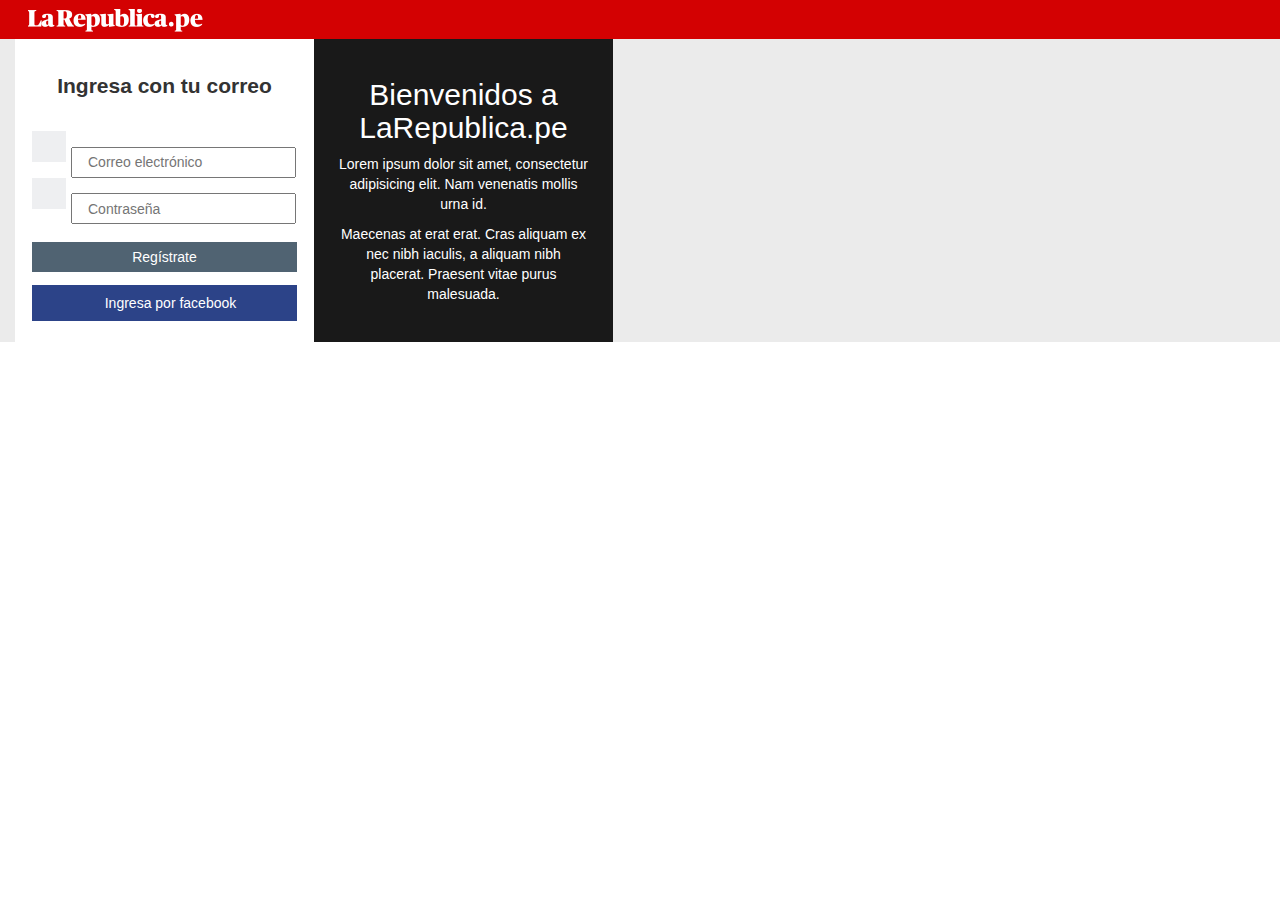
<file: index.html>
<!DOCTYPE html>
<html lang="en">
<head>
	<meta charset="UTF-8">
	<title>Login</title>
	<link href="https://maxcdn.bootstrapcdn.com/bootstrap/3.3.7/css/bootstrap.min.css" rel="stylesheet" integrity="sha384-BVYiiSIFeK1dGmJRAkycuHAHRg32OmUcww7on3RYdg4Va+PmSTsz/K68vbdEjh4u" crossorigin="anonymous">
	<meta name="viewport" content="width=device-width, user-scalable=no, initial-scale=1.0, maximum-scale=1.0, minimum-scale=1.0">
	<link href="https://maxcdn.bootstrapcdn.com/font-awesome/4.6.3/css/font-awesome.min.css" rel="stylesheet" integrity="sha384-T8Gy5hrqNKT+hzMclPo118YTQO6cYprQmhrYwIiQ/3axmI1hQomh7Ud2hPOy8SP1" crossorigin="anonymous">
	<link rel="stylesheet" href="main.css">

</head>
<body>

	<header>
		<div class="container-fluid">	
			<div class="row">
				<div class="col-md-12">
					<strong class="f-left GlrHeader-logo">
						<a href="/">La Republica</a>
					</strong>
				</div>				
			</div>
		</div>
	</header>

	<div class="glr-login">
		<div class="container-fluid">
			<div class="row">
				<div class="col-md-12">
					<div class="wrap-login clearfix">
						<div class="box left">
							<p>Ingresa con tu correo</p>
							<form action="">
								<div class="input-group">
									<span><i class="fa fa-envelope" aria-hidden="true"></i></span>
									<input type="email" id="email" name="email" placeholder="Correo electrónico">
								</div>
								<div class="input-group">
									<span><i class="fa fa-lock" aria-hidden="true"></i></span>
									<input type="password" id="password" name="password" placeholder="Contraseña">
								</div>
								<div class="input-group">
									<input type="submit" id="btn-submit" value="Regístrate">
								</div>
							</form>
							<a href="" class="facebook" id="login-facebook">
		      					<span>
		      						<i class="fa fa-facebook" aria-hidden="true"></i>
		      						Ingresa por facebook
		      					</span>		
		      				</a>
		      				<script>
		      					window.fbAsyncInit = function() {
    								FB.init({
      									appId      : 'your-app-id',
									    xfbml      : true,
									    version    : 'v2.7'
									});
								};


		      					// Load the SDK asynchronously
								  (function(d, s, id) {
								    var js, fjs = d.getElementsByTagName(s)[0];
								    if (d.getElementById(id)) return;
								    js = d.createElement(s); js.id = id;
								    js.src = "//connect.facebook.net/en_US/sdk.js";
								    fjs.parentNode.insertBefore(js, fjs);
								  }(document, 'script', 'facebook-jssdk'));
		      				</script>

						</div>
						<div class="box right">
							<h2>Bienvenidos a LaRepublica.pe</h2>
							<p>Lorem ipsum dolor sit amet, consectetur adipisicing elit. Nam venenatis mollis urna id.</p>
							<p>Maecenas at erat erat. Cras aliquam ex nec nibh iaculis, a aliquam nibh placerat. Praesent vitae purus malesuada.</p>
						</div>
					</div>
				</div>
			</div>			
		</div>
	</div>	




	<script src="https://code.jquery.com/jquery-1.10.2.min.js"></script>
    <script src="https://maxcdn.bootstrapcdn.com/bootstrap/3.3.6/js/bootstrap.min.js" integrity="sha384-0mSbJDEHialfmuBBQP6A4Qrprq5OVfW37PRR3j5ELqxss1yVqOtnepnHVP9aJ7xS" crossorigin="anonymous"></script>
    <script src="main.js"></script>
</body>
</html>
</file>
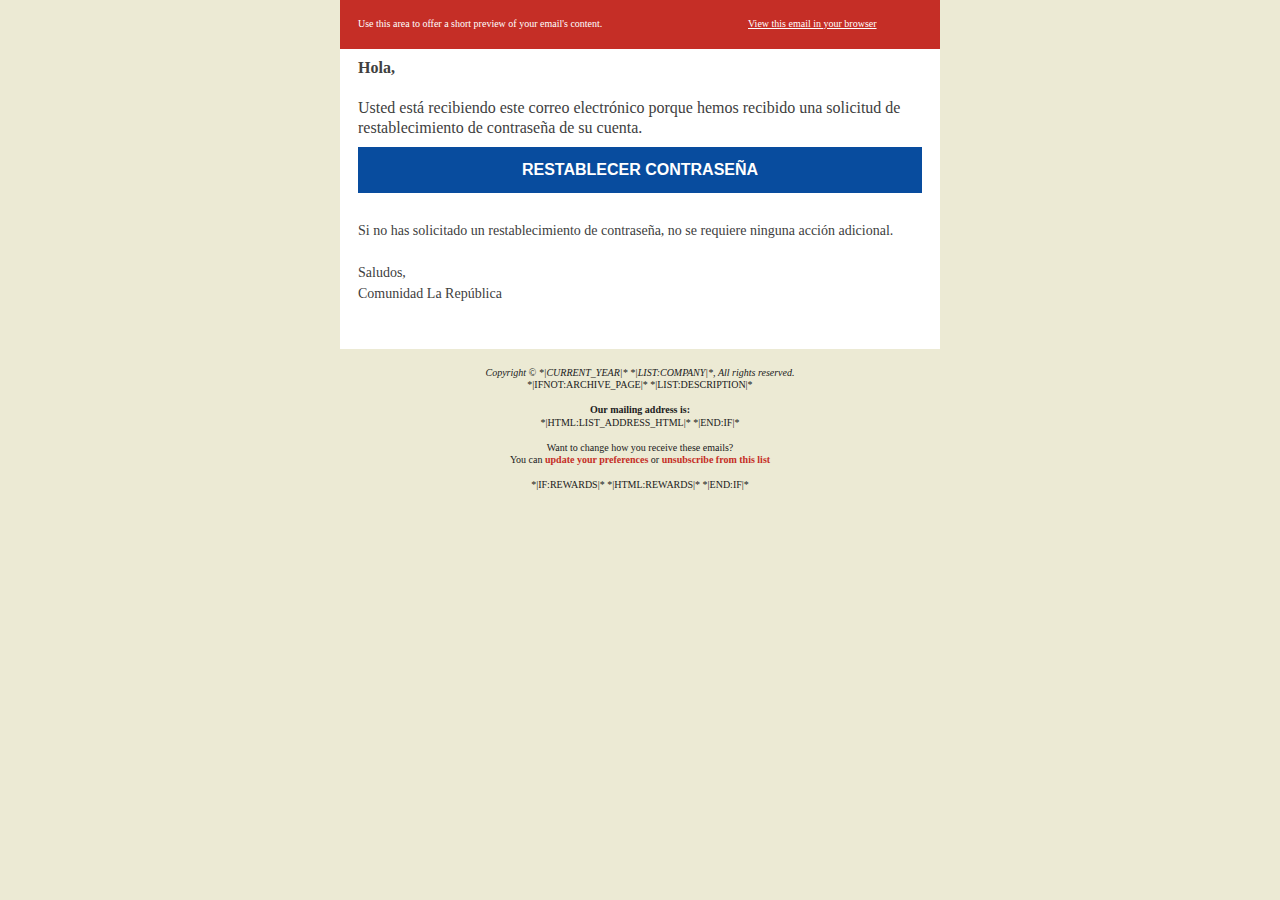
<file: login/demo.html>
<!doctype html>
<html xmlns="http://www.w3.org/1999/xhtml" xmlns:v="urn:schemas-microsoft-com:vml" xmlns:o="urn:schemas-microsoft-com:office:office">
    <head>
    	<!-- NAME: ELEGANT -->
        <!--[if gte mso 15]>
		<xml>
			<o:OfficeDocumentSettings>
			<o:AllowPNG/>
			<o:PixelsPerInch>96</o:PixelsPerInch>
			</o:OfficeDocumentSettings>
		</xml>
		<![endif]-->
		<meta charset="UTF-8">
        <meta http-equiv="X-UA-Compatible" content="IE=edge">
        <meta name="viewport" content="width=device-width, initial-scale=1">
		<title>*|MC:SUBJECT|*</title>
        
    <style type="text/css">
		p{
			margin:10px 0;
			padding:0;
		}
		table{
			border-collapse:collapse;
		}
		h1,h2,h3,h4,h5,h6{
			display:block;
			margin:0;
			padding:0;
		}
		img,a img{
			border:0;
			height:auto;
			outline:none;
			text-decoration:none;
		}
		body,#bodyTable,#bodyCell{
			height:100%;
			margin:0;
			padding:0;
			width:100%;
		}
		#outlook a{
			padding:0;
		}
		img{
			-ms-interpolation-mode:bicubic;
		}
		table{
			mso-table-lspace:0pt;
			mso-table-rspace:0pt;
		}
		.ReadMsgBody{
			width:100%;
		}
		.ExternalClass{
			width:100%;
		}
		p,a,li,td,blockquote{
			mso-line-height-rule:exactly;
		}
		a[href^=tel],a[href^=sms]{
			color:inherit;
			cursor:default;
			text-decoration:none;
		}
		p,a,li,td,body,table,blockquote{
			-ms-text-size-adjust:100%;
			-webkit-text-size-adjust:100%;
		}
		.ExternalClass,.ExternalClass p,.ExternalClass td,.ExternalClass div,.ExternalClass span,.ExternalClass font{
			line-height:100%;
		}
		a[x-apple-data-detectors]{
			color:inherit !important;
			text-decoration:none !important;
			font-size:inherit !important;
			font-family:inherit !important;
			font-weight:inherit !important;
			line-height:inherit !important;
		}
		a.mcnButton{
			display:block;
		}
		.mcnImage{
			vertical-align:bottom;
		}
		.mcnTextContent{
			word-break:break-word;
		}
		.mcnTextContent img{
			height:auto !important;
		}
		.mcnDividerBlock{
			table-layout:fixed !important;
		}
	/*
	@tab Page
	@section background style
	@tip Set the background color and top border for your email. You may want to choose colors that match your company's branding.
	*/
		body,#bodyTable{
			/*@editable*/background-color:#ECEAD4;
		}
	/*
	@tab Page
	@section background style
	@tip Set the background color and top border for your email. You may want to choose colors that match your company's branding.
	*/
		#bodyCell{
			/*@editable*/border-top:0;
		}
	/*
	@tab Page
	@section email border
	@tip Set the border for your email.
	*/
		#templateContainer{
			/*@editable*/border:0;
		}
	/*
	@tab Page
	@section heading 1
	@tip Set the styling for all first-level headings in your emails. These should be the largest of your headings.
	@style heading 1
	*/
		h1{
			/*@editable*/color:#C52E26 !important;
			/*@editable*/font-family:Georgia;
			/*@editable*/font-size:30px;
			/*@editable*/font-style:normal;
			/*@editable*/font-weight:normal;
			/*@editable*/line-height:125%;
			/*@editable*/letter-spacing:0;
			/*@editable*/text-align:center;
		}
	/*
	@tab Page
	@section heading 2
	@tip Set the styling for all second-level headings in your emails.
	@style heading 2
	*/
		h2{
			/*@editable*/color:#202020 !important;
			/*@editable*/font-family:Georgia;
			/*@editable*/font-size:26px;
			/*@editable*/font-style:normal;
			/*@editable*/font-weight:normal;
			/*@editable*/line-height:125%;
			/*@editable*/letter-spacing:normal;
			/*@editable*/text-align:left;
		}
	/*
	@tab Page
	@section heading 3
	@tip Set the styling for all third-level headings in your emails.
	@style heading 3
	*/
		h3{
			/*@editable*/color:#202020 !important;
			/*@editable*/font-family:Georgia;
			/*@editable*/font-size:14px;
			/*@editable*/font-style:normal;
			/*@editable*/font-weight:normal;
			/*@editable*/line-height:125%;
			/*@editable*/letter-spacing:normal;
			/*@editable*/text-align:center;
		}
	/*
	@tab Page
	@section heading 4
	@tip Set the styling for all fourth-level headings in your emails. These should be the smallest of your headings.
	@style heading 4
	*/
		h4{
			/*@editable*/color:#C52E26 !important;
			/*@editable*/font-family:Verdana;
			/*@editable*/font-size:14px;
			/*@editable*/font-style:normal;
			/*@editable*/font-weight:normal;
			/*@editable*/line-height:125%;
			/*@editable*/letter-spacing:normal;
			/*@editable*/text-align:left;
		}
	/*
	@tab Preheader
	@section preheader style
	@tip Set the background color and borders for your email's preheader area.
	*/
		#templatePreheader{
			/*@editable*/background-color:#C52E26;
			/*@editable*/border-top:0;
			/*@editable*/border-bottom:0;
		}
	/*
	@tab Preheader
	@section preheader text
	@tip Set the styling for your email's preheader text. Choose a size and color that is easy to read.
	*/
		.preheaderContainer .mcnTextContent,.preheaderContainer .mcnTextContent p{
			/*@editable*/color:#FFFFFF;
			/*@editable*/font-family:Verdana;
			/*@editable*/font-size:10px;
			/*@editable*/line-height:125%;
			/*@editable*/text-align:left;
		}
	/*
	@tab Preheader
	@section preheader link
	@tip Set the styling for your email's header links. Choose a color that helps them stand out from your text.
	*/
		.preheaderContainer .mcnTextContent a{
			/*@editable*/color:#FFFFFF;
			/*@editable*/font-weight:normal;
			/*@editable*/text-decoration:underline;
		}
	/*
	@tab Header
	@section header style
	@tip Set the background color and borders for your email's header area.
	*/
		#templateHeader{
			/*@editable*/background-color:#FFFFFF;
			/*@editable*/border-top:0;
			/*@editable*/border-bottom:0;
		}
	/*
	@tab Header
	@section header text
	@tip Set the styling for your email's header text. Choose a size and color that is easy to read.
	*/
		.headerContainer .mcnTextContent,.headerContainer .mcnTextContent p{
			/*@editable*/color:#404040;
			/*@editable*/font-family:Georgia;
			/*@editable*/font-size:16px;
			/*@editable*/line-height:150%;
			/*@editable*/text-align:center;
		}
	/*
	@tab Header
	@section header link
	@tip Set the styling for your email's header links. Choose a color that helps them stand out from your text.
	*/
		.headerContainer .mcnTextContent a{
			/*@editable*/color:#C52E26;
			/*@editable*/font-weight:normal;
			/*@editable*/text-decoration:none;
		}
	/*
	@tab Body
	@section body style
	@tip Set the background color and borders for your email's body area.
	*/
		#templateBody{
			/*@editable*/background-color:#FFFFFF;
			/*@editable*/border-top:0;
			/*@editable*/border-bottom:0;
		}
	/*
	@tab Body
	@section body text
	@tip Set the styling for your email's body text. Choose a size and color that is easy to read.
	*/
		.bodyContainer .mcnTextContent,.bodyContainer .mcnTextContent p{
			/*@editable*/color:#404040;
			/*@editable*/font-family:Verdana;
			/*@editable*/font-size:14px;
			/*@editable*/line-height:150%;
			/*@editable*/text-align:left;
		}
	/*
	@tab Body
	@section body link
	@tip Set the styling for your email's body links. Choose a color that helps them stand out from your text.
	*/
		.bodyContainer .mcnTextContent a{
			/*@editable*/color:#C52E26;
			/*@editable*/font-weight:normal;
			/*@editable*/text-decoration:none;
		}
	/*
	@tab Columns
	@section column style
	@tip Set the background color and borders for your email's columns area.
	*/
		#templateColumns{
			/*@editable*/background-color:#FFFFFF;
			/*@editable*/border-top:0;
			/*@editable*/border-bottom:0;
		}
	/*
	@tab Columns
	@section left column text
	@tip Set the styling for your email's left column text. Choose a size and color that is easy to read.
	*/
		.leftColumnContainer .mcnTextContent,.leftColumnContainer .mcnTextContent p{
			/*@editable*/color:#404040;
			/*@editable*/font-family:Verdana;
			/*@editable*/font-size:12px;
			/*@editable*/line-height:150%;
			/*@editable*/text-align:left;
		}
	/*
	@tab Columns
	@section left column link
	@tip Set the styling for your email's left column links. Choose a color that helps them stand out from your text.
	*/
		.leftColumnContainer .mcnTextContent a{
			/*@editable*/color:#C52E26;
			/*@editable*/font-weight:normal;
			/*@editable*/text-decoration:none;
		}
	/*
	@tab Columns
	@section right column text
	@tip Set the styling for your email's right column text. Choose a size and color that is easy to read.
	*/
		.rightColumnContainer .mcnTextContent,.rightColumnContainer .mcnTextContent p{
			/*@editable*/color:#404040;
			/*@editable*/font-family:Verdana;
			/*@editable*/font-size:12px;
			/*@editable*/line-height:150%;
			/*@editable*/text-align:left;
		}
	/*
	@tab Columns
	@section right column link
	@tip Set the styling for your email's right column links. Choose a color that helps them stand out from your text.
	*/
		.rightColumnContainer .mcnTextContent a{
			/*@editable*/color:#C52E26;
			/*@editable*/font-weight:normal;
			/*@editable*/text-decoration:none;
		}
	/*
	@tab Footer
	@section footer style
	@tip Set the background color and borders for your email's footer area.
	*/
		#templateFooter{
			/*@editable*/background-color:#ECEAD4;
			/*@editable*/border-top:0;
			/*@editable*/border-bottom:0;
		}
	/*
	@tab Footer
	@section footer text
	@tip Set the styling for your email's footer text. Choose a size and color that is easy to read.
	*/
		.footerContainer .mcnTextContent,.footerContainer .mcnTextContent p{
			/*@editable*/color:#202020;
			/*@editable*/font-family:Verdana;
			/*@editable*/font-size:10px;
			/*@editable*/line-height:125%;
			/*@editable*/text-align:center;
		}
	/*
	@tab Footer
	@section footer link
	@tip Set the styling for your email's footer links. Choose a color that helps them stand out from your text.
	*/
		.footerContainer .mcnTextContent a{
			/*@editable*/color:#C52E26;
			/*@editable*/font-weight:bold;
			/*@editable*/text-decoration:none;
		}
	@media only screen and (max-width: 480px){
		body,table,td,p,a,li,blockquote{
			-webkit-text-size-adjust:none !important;
		}

}	@media only screen and (max-width: 480px){
		body{
			width:100% !important;
			min-width:100% !important;
		}

}	@media only screen and (max-width: 480px){
		.templateContainer,#templatePreheader,#templateHeader,#templateBody,#templateFooter{
			max-width:600px !important;
			width:100% !important;
		}

}	@media only screen and (max-width: 480px){
		.columnsContainer{
			display:block!important;
			max-width:600px !important;
			padding-bottom:18px !important;
			padding-left:0 !important;
			width:100%!important;
		}

}	@media only screen and (max-width: 480px){
		.mcnImage{
			height:auto !important;
			width:100% !important;
		}

}	@media only screen and (max-width: 480px){
		.mcnCartContainer,.mcnCaptionTopContent,.mcnRecContentContainer,.mcnCaptionBottomContent,.mcnTextContentContainer,.mcnBoxedTextContentContainer,.mcnImageGroupContentContainer,.mcnCaptionLeftTextContentContainer,.mcnCaptionRightTextContentContainer,.mcnCaptionLeftImageContentContainer,.mcnCaptionRightImageContentContainer,.mcnImageCardLeftTextContentContainer,.mcnImageCardRightTextContentContainer{
			max-width:100% !important;
			width:100% !important;
		}

}	@media only screen and (max-width: 480px){
		.mcnBoxedTextContentContainer{
			min-width:100% !important;
		}

}	@media only screen and (max-width: 480px){
		.mcnImageGroupContent{
			padding:9px !important;
		}

}	@media only screen and (max-width: 480px){
		.mcnCaptionLeftContentOuter .mcnTextContent,.mcnCaptionRightContentOuter .mcnTextContent{
			padding-top:9px !important;
		}

}	@media only screen and (max-width: 480px){
		.mcnImageCardTopImageContent,.mcnCaptionBlockInner .mcnCaptionTopContent:last-child .mcnTextContent{
			padding-top:18px !important;
		}

}	@media only screen and (max-width: 480px){
		.mcnImageCardBottomImageContent{
			padding-bottom:9px !important;
		}

}	@media only screen and (max-width: 480px){
		.mcnImageGroupBlockInner{
			padding-top:0 !important;
			padding-bottom:0 !important;
		}

}	@media only screen and (max-width: 480px){
		.mcnImageGroupBlockOuter{
			padding-top:9px !important;
			padding-bottom:9px !important;
		}

}	@media only screen and (max-width: 480px){
		.mcnTextContent,.mcnBoxedTextContentColumn{
			padding-right:18px !important;
			padding-left:18px !important;
		}

}	@media only screen and (max-width: 480px){
		.mcnImageCardLeftImageContent,.mcnImageCardRightImageContent{
			padding-right:18px !important;
			padding-bottom:0 !important;
			padding-left:18px !important;
		}

}	@media only screen and (max-width: 480px){
		.mcpreview-image-uploader{
			display:none !important;
			width:100% !important;
		}

}	@media only screen and (max-width: 480px){
	/*
	@tab Mobile Styles
	@section heading 1
	@tip Make the first-level headings larger in size for better readability on small screens.
	*/
		h1{
			/*@editable*/font-size:13px !important;
			/*@editable*/line-height:125% !important;
		}

}	@media only screen and (max-width: 480px){
	/*
	@tab Mobile Styles
	@section heading 2
	@tip Make the second-level headings larger in size for better readability on small screens.
	*/
		h2{
			/*@editable*/font-size:20px !important;
			/*@editable*/line-height:125% !important;
		}

}	@media only screen and (max-width: 480px){
	/*
	@tab Mobile Styles
	@section heading 3
	@tip Make the third-level headings larger in size for better readability on small screens.
	*/
		h3{
			/*@editable*/font-size:18px !important;
			/*@editable*/line-height:125% !important;
		}

}	@media only screen and (max-width: 480px){
	/*
	@tab Mobile Styles
	@section heading 4
	@tip Make the fourth-level headings larger in size for better readability on small screens.
	*/
		h4{
			/*@editable*/font-size:16px !important;
			/*@editable*/line-height:125% !important;
		}

}	@media only screen and (max-width: 480px){
	/*
	@tab Mobile Styles
	@section Boxed Text
	@tip Make the boxed text larger in size for better readability on small screens. We recommend a font size of at least 16px.
	*/
		.mcnBoxedTextContentContainer .mcnTextContent,.mcnBoxedTextContentContainer .mcnTextContent p{
			/*@editable*/font-size:18px !important;
			/*@editable*/line-height:125% !important;
		}

}	@media only screen and (max-width: 480px){
	/*
	@tab Mobile Styles
	@section Preheader Visibility
	@tip Set the visibility of the email's preheader on small screens. You can hide it to save space.
	*/
		#templatePreheader{
			/*@editable*/display:block !important;
		}

}	@media only screen and (max-width: 480px){
	/*
	@tab Mobile Styles
	@section Preheader Text
	@tip Make the preheader text larger in size for better readability on small screens.
	*/
		.preheaderContainer .mcnTextContent,.preheaderContainer .mcnTextContent p{
			/*@editable*/font-size:14px !important;
			/*@editable*/line-height:115% !important;
		}

}	@media only screen and (max-width: 480px){
	/*
	@tab Mobile Styles
	@section Header Text
	@tip Make the header text larger in size for better readability on small screens.
	*/
		.headerContainer .mcnTextContent,.headerContainer .mcnTextContent p{
			/*@editable*/font-size:18px !important;
			/*@editable*/line-height:125% !important;
		}

}	@media only screen and (max-width: 480px){
	/*
	@tab Mobile Styles
	@section Body Text
	@tip Make the body text larger in size for better readability on small screens. We recommend a font size of at least 16px.
	*/
		.bodyContainer .mcnTextContent,.bodyContainer .mcnTextContent p{
			/*@editable*/font-size:18px !important;
			/*@editable*/line-height:125% !important;
		}

}	@media only screen and (max-width: 480px){
	/*
	@tab Mobile Styles
	@section footer text
	@tip Make the body content text larger in size for better readability on small screens.
	*/
		.footerContainer .mcnTextContent,.footerContainer .mcnTextContent p{
			/*@editable*/font-size:14px !important;
			/*@editable*/line-height:115% !important;
		}

}</style></head>
    <body leftmargin="0" marginwidth="0" topmargin="0" marginheight="0" offset="0">
        <center>
            <table align="center" border="0" cellpadding="0" cellspacing="0" height="100%" width="100%" id="bodyTable">
                <tr>
                    <td align="center" valign="top" id="bodyCell">
                        <!-- BEGIN TEMPLATE // -->
                        <table border="0" cellpadding="0" cellspacing="0" width="600" class="templateContainer">
                            <tr>
                                <td align="center" valign="top">
                                    <!-- BEGIN PREHEADER // -->
                                    <table border="0" cellpadding="0" cellspacing="0" width="600" id="templatePreheader">
                                        <tr>
                                        	<td valign="top" class="preheaderContainer" style="padding-top:9px; padding-bottom:9px;"><table border="0" cellpadding="0" cellspacing="0" width="100%" class="mcnTextBlock" style="min-width:100%;">
    <tbody class="mcnTextBlockOuter">
        <tr>
            <td valign="top" class="mcnTextBlockInner" style="padding-top:9px;">
              	<!--[if mso]>
				<table align="left" border="0" cellspacing="0" cellpadding="0" width="100%" style="width:100%;">
				<tr>
				<![endif]-->
			    
				<!--[if mso]>
				<td valign="top" width="390" style="width:390px;">
				<![endif]-->
                <table align="left" border="0" cellpadding="0" cellspacing="0" style="max-width:390px;" width="100%" class="mcnTextContentContainer">
                    <tbody><tr>
                        
                        <td valign="top" class="mcnTextContent" style="padding-top:0; padding-left:18px; padding-bottom:9px; padding-right:18px;">
                        
                            Use this area to offer a short preview of your email's content.
                        </td>
                    </tr>
                </tbody></table>
				<!--[if mso]>
				</td>
				<![endif]-->
                
				<!--[if mso]>
				<td valign="top" width="210" style="width:210px;">
				<![endif]-->
                <table align="left" border="0" cellpadding="0" cellspacing="0" style="max-width:210px;" width="100%" class="mcnTextContentContainer">
                    <tbody><tr>
                        
                        <td valign="top" class="mcnTextContent" style="padding-top:0; padding-left:18px; padding-bottom:9px; padding-right:18px;">
                        
                            <a href="*|ARCHIVE|*" target="_blank">View this email in your browser</a>
                        </td>
                    </tr>
                </tbody></table>
				<!--[if mso]>
				</td>
				<![endif]-->
                
				<!--[if mso]>
				</tr>
				</table>
				<![endif]-->
            </td>
        </tr>
    </tbody>
</table></td>
                                        </tr>
                                    </table>
                                    <!-- // END PREHEADER -->
                                </td>
                            </tr>
                            <tr>
                                <td align="center" valign="top">
                                    <!-- BEGIN HEADER // -->
                                    <table border="0" cellpadding="0" cellspacing="0" width="600" id="templateHeader">
                                        <tr>
                                            <td valign="top" class="headerContainer"><table border="0" cellpadding="0" cellspacing="0" width="100%" class="mcnTextBlock" style="min-width:100%;">
    <tbody class="mcnTextBlockOuter">
        <tr>
            <td valign="top" class="mcnTextBlockInner" style="padding-top:9px;">
              	<!--[if mso]>
				<table align="left" border="0" cellspacing="0" cellpadding="0" width="100%" style="width:100%;">
				<tr>
				<![endif]-->
			    
				<!--[if mso]>
				<td valign="top" width="600" style="width:600px;">
				<![endif]-->
                <table align="left" border="0" cellpadding="0" cellspacing="0" style="max-width:100%; min-width:100%;" width="100%" class="mcnTextContentContainer">
                    <tbody><tr>
                        
                        <td valign="top" class="mcnTextContent" style="padding: 0px 18px 9px; line-height: 125%;">
                        
                            <div style="text-align: left;"><strong>Hola,</strong><br>
<br>
Usted está recibiendo este correo electrónico porque hemos recibido una solicitud de restablecimiento de contraseña de su cuenta.</div>

                        </td>
                    </tr>
                </tbody></table>
				<!--[if mso]>
				</td>
				<![endif]-->
                
				<!--[if mso]>
				</tr>
				</table>
				<![endif]-->
            </td>
        </tr>
    </tbody>
</table><table border="0" cellpadding="0" cellspacing="0" width="100%" class="mcnButtonBlock" style="min-width:100%;">
    <tbody class="mcnButtonBlockOuter">
        <tr>
            <td style="padding-top:0; padding-right:18px; padding-bottom:18px; padding-left:18px;" valign="top" align="center" class="mcnButtonBlockInner">
                <table border="0" cellpadding="0" cellspacing="0" width="100%" class="mcnButtonContentContainer" style="border-collapse: separate !important;border-radius: 0px;background-color: #084C9E;">
                    <tbody>
                        <tr>
                            <td align="center" valign="middle" class="mcnButtonContent" style="font-family: &quot;Helvetica Neue&quot;, Helvetica, Arial, Verdana, sans-serif; font-size: 16px; padding: 15px;">
                                <a class="mcnButton " title="RESTABLECER CONTRASEÑA" href="http://" target="_blank" style="font-weight: bold;letter-spacing: normal;line-height: 100%;text-align: center;text-decoration: none;color: #FFFFFF;">RESTABLECER CONTRASEÑA</a>
                            </td>
                        </tr>
                    </tbody>
                </table>
            </td>
        </tr>
    </tbody>
</table></td>
                                        </tr>
                                    </table>
                                    <!-- // END HEADER -->
                                </td>
                            </tr>
                            <tr>
                                <td align="center" valign="top">
                                    <!-- BEGIN BODY // -->
                                    <table border="0" cellpadding="0" cellspacing="0" width="600" id="templateBody">
                                        <tr>
                                            <td valign="top" class="bodyContainer"><table border="0" cellpadding="0" cellspacing="0" width="100%" class="mcnTextBlock" style="min-width:100%;">
    <tbody class="mcnTextBlockOuter">
        <tr>
            <td valign="top" class="mcnTextBlockInner" style="padding-top:9px;">
              	<!--[if mso]>
				<table align="left" border="0" cellspacing="0" cellpadding="0" width="100%" style="width:100%;">
				<tr>
				<![endif]-->
			    
				<!--[if mso]>
				<td valign="top" width="600" style="width:600px;">
				<![endif]-->
                <table align="left" border="0" cellpadding="0" cellspacing="0" style="max-width:100%; min-width:100%;" width="100%" class="mcnTextContentContainer">
                    <tbody><tr>
                        
                        <td valign="top" class="mcnTextContent" style="padding-top:0; padding-right:18px; padding-bottom:9px; padding-left:18px;">
                        
                            Si no has solicitado un restablecimiento de contraseña, no se requiere ninguna acción adicional.<br>
<br>
Saludos,<br>
Comunidad La República
                        </td>
                    </tr>
                </tbody></table>
				<!--[if mso]>
				</td>
				<![endif]-->
                
				<!--[if mso]>
				</tr>
				</table>
				<![endif]-->
            </td>
        </tr>
    </tbody>
</table></td>
                                        </tr>
                                    </table>
                                    <!-- // END BODY -->
                                </td>
                            </tr>
                            <tr>
                                <td align="center" valign="top">
                                    <!-- BEGIN COLUMNS // -->
                                    <table border="0" cellpadding="0" cellspacing="0" width="100%" id="templateColumns">
                                        <tr>
                                            <td align="center" valign="top">
                                                <table border="0" cellpadding="0" cellspacing="0" width="600" class="templateContainer">
                                                    <tr>
                                                        <td align="left" valign="top" class="columnsContainer" width="50%">
                                                            <table align="left" border="0" cellpadding="0" cellspacing="0" width="100%" class="templateColumn">
                                                                <tr>
                                                                    <td valign="top" class="leftColumnContainer"><table border="0" cellpadding="0" cellspacing="0" width="100%" class="mcnDividerBlock" style="min-width:100%;">
    <tbody class="mcnDividerBlockOuter">
        <tr>
            <td class="mcnDividerBlockInner" style="min-width:100%; padding:18px;">
                <table class="mcnDividerContent" border="0" cellpadding="0" cellspacing="0" width="100%" style="min-width: 100%; border-top: 0px;">
                    <tbody><tr>
                        <td>
                            <span></span>
                        </td>
                    </tr>
                </tbody></table>
<!--            
                <td class="mcnDividerBlockInner" style="padding: 18px;">
                <hr class="mcnDividerContent" style="border-bottom-color:none; border-left-color:none; border-right-color:none; border-bottom-width:0; border-left-width:0; border-right-width:0; margin-top:0; margin-right:0; margin-bottom:0; margin-left:0;" />
-->
            </td>
        </tr>
    </tbody>
</table></td>
                                                                </tr>
                                                            </table>
                                                        </td>
                                                        <td align="left" valign="top" class="columnsContainer" width="50%">
                                                            <table align="right" border="0" cellpadding="0" cellspacing="0" width="100%" class="templateColumn">
                                                                <tr>
                                                                    <td valign="top" class="rightColumnContainer"><table border="0" cellpadding="0" cellspacing="0" width="100%" class="mcnDividerBlock" style="min-width:100%;">
    <tbody class="mcnDividerBlockOuter">
        <tr>
            <td class="mcnDividerBlockInner" style="min-width:100%; padding:18px;">
                <table class="mcnDividerContent" border="0" cellpadding="0" cellspacing="0" width="100%" style="min-width: 100%; border-top: 0px;">
                    <tbody><tr>
                        <td>
                            <span></span>
                        </td>
                    </tr>
                </tbody></table>
<!--            
                <td class="mcnDividerBlockInner" style="padding: 18px;">
                <hr class="mcnDividerContent" style="border-bottom-color:none; border-left-color:none; border-right-color:none; border-bottom-width:0; border-left-width:0; border-right-width:0; margin-top:0; margin-right:0; margin-bottom:0; margin-left:0;" />
-->
            </td>
        </tr>
    </tbody>
</table></td>
                                                                </tr>
                                                            </table>
                                                        </td>
                                                    </tr>
                                                </table>
                                            </td>
                                        </tr>
                                    </table>
                                    <!-- // END COLUMNS -->
                                </td>
                            </tr>
                            <tr>
                                <td align="center" valign="top">
                                    <!-- BEGIN FOOTER // -->
                                    <table border="0" cellpadding="0" cellspacing="0" width="600" id="templateFooter">
                                        <tr>
                                            <td valign="top" class="footerContainer" style="padding-top:9px; padding-bottom:9px;"><table border="0" cellpadding="0" cellspacing="0" width="100%" class="mcnTextBlock" style="min-width:100%;">
    <tbody class="mcnTextBlockOuter">
        <tr>
            <td valign="top" class="mcnTextBlockInner" style="padding-top:9px;">
              	<!--[if mso]>
				<table align="left" border="0" cellspacing="0" cellpadding="0" width="100%" style="width:100%;">
				<tr>
				<![endif]-->
			    
				<!--[if mso]>
				<td valign="top" width="600" style="width:600px;">
				<![endif]-->
                <table align="left" border="0" cellpadding="0" cellspacing="0" style="max-width:100%; min-width:100%;" width="100%" class="mcnTextContentContainer">
                    <tbody><tr>
                        
                        <td valign="top" class="mcnTextContent" style="padding-top:0; padding-right:18px; padding-bottom:9px; padding-left:18px;">
                        
                            <em>Copyright © *|CURRENT_YEAR|* *|LIST:COMPANY|*, All rights reserved.</em>
<br>
*|IFNOT:ARCHIVE_PAGE|*
    *|LIST:DESCRIPTION|*
    <br>
    <br>
    <strong>Our mailing address is:</strong>
    <br>
    *|HTML:LIST_ADDRESS_HTML|* *|END:IF|*
    <br>
    <br>
	Want to change how you receive these emails?<br>
    You can <a href="*|UPDATE_PROFILE|*">update your preferences</a> or <a href="*|UNSUB|*">unsubscribe from this list</a>
    <br>
    <br>
    *|IF:REWARDS|* *|HTML:REWARDS|*
*|END:IF|*
                        </td>
                    </tr>
                </tbody></table>
				<!--[if mso]>
				</td>
				<![endif]-->
                
				<!--[if mso]>
				</tr>
				</table>
				<![endif]-->
            </td>
        </tr>
    </tbody>
</table></td>
                                        </tr>
                                    </table>
                                    <!-- // END FOOTER -->
                                </td>
                            </tr>
                        </table>
                        <!-- // END TEMPLATE -->
                    </td>
                </tr>
            </table>
        </center>
    </body>
</html>
</file>
<file: main.css>
*{
    box-sizing: border-box;
     -webkit-box-sizing: border-box;
      -moz-box-sizing: border-box;
}

header {
	height: 39px;
	background-color: #D30102;
	padding: 3px 0;
}

header .col-md-12:after, .col-md-12:before{
	content: " ";
	display: table;
}

header .col-md-12:after{
	clear: both;
}

.clearfix:after,.clearfix:before {
	content: " ";
	display: table;
}

.clearfix:after {
	clear: both;
}

.GlrHeader-logo>a{
    background-image: url(sprite.png);
    background-position: -227px -64px;
    width: 191px;
    height: 29px;
    display: block;
    text-indent: -9999px;
}

.f-left{
	float: left;
}

.box{
	width: 299px;
	height: 303px;
	float: left;
}

.box.right {
	background-color: #191919;
	text-align: center;
	color: white;
	padding: 19px 25px;
}

.box.left{
	background-color: #fff;
	padding-left: 17px;
	padding-right: 17px;
	padding-top: 32px;
}

.box.left>p{
	text-align: center;
    font-size: 2.1rem;
    font-weight: bold;
	margin-bottom: 30px;
}

.glr-login {
/*	display: flex;
	align-items: center;
	justify-content : center;*/
	background-color: #EBEBEB;
}

.input-group span{
	width: 34px;
	height: 31px;
	display: inline-block;
	text-align: center;
	background-color: #EEEFF1;
	margin-right: 5px;
	margin-bottom: 5px;
}

.input-group span>i{
	line-height: 2;
}

input[type="email"],input[type="password"]{
	width: 225px;
	height: 31px;
	padding-left: 15px;
}

input[type="submit"]{
	width: 265px;
    border: none;
    margin-top: 18px;
    color: white;
    padding: 5px 0;
    background-color: #506372;
}

i.fa.fa-facebook{
	margin-right: 12px;
}

a.facebook{
	color: white;
    text-decoration: none;
    display: block;
    background-color: #2C4388;
    padding: 8px 0;
    text-align: center;
	margin-top: 13px;
}
}
</file>
